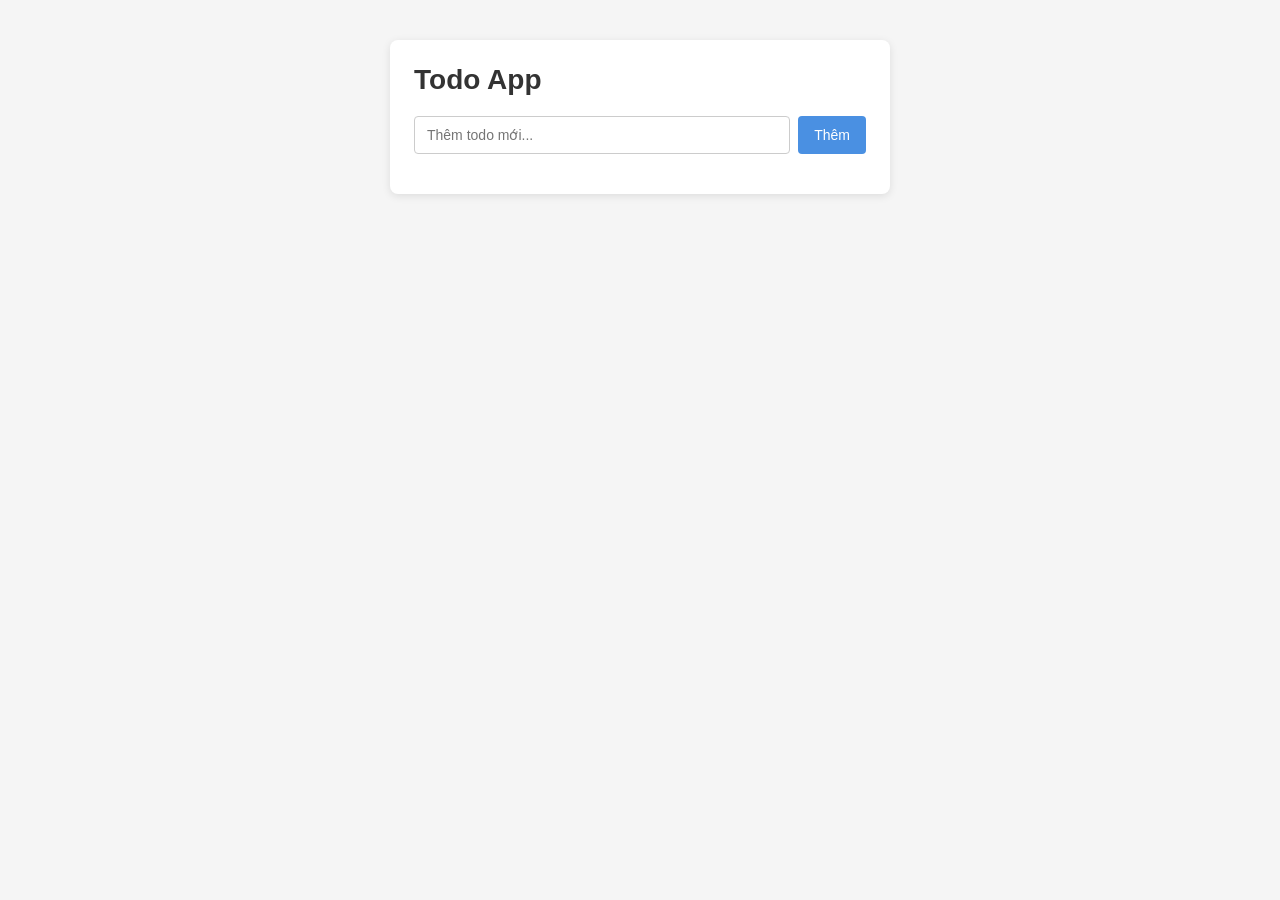
<file: PBT_09/index.html>
<!doctype html>
<html lang="vi">
  <head>
    <meta charset="UTF-8" />
    <meta name="viewport" content="width=device-width, initial-scale=1.0" />
    <title>Todo App</title>
    <link rel="stylesheet" href="style.css" />
  </head>
  <body>
    <div class="app">
      <h1>Todo App</h1>

      <div class="input-row">
        <input type="text" id="todoInput" placeholder="Thêm todo mới..." />
        <button id="addBtn">Thêm</button>
      </div>

      <ul id="todoList"></ul>

      <div id="footer" class="footer hidden">
        <span id="itemCount">0 items left</span>

        <div class="filters">
          <button class="filter-btn active" data-filter="all">All</button>
          <button class="filter-btn" data-filter="active">Active</button>
          <button class="filter-btn" data-filter="completed">Completed</button>
        </div>

        <button id="clearCompleted">Clear completed</button>
      </div>
    </div>

    <script src="app.js"></script>
  </body>
</html>
</file>
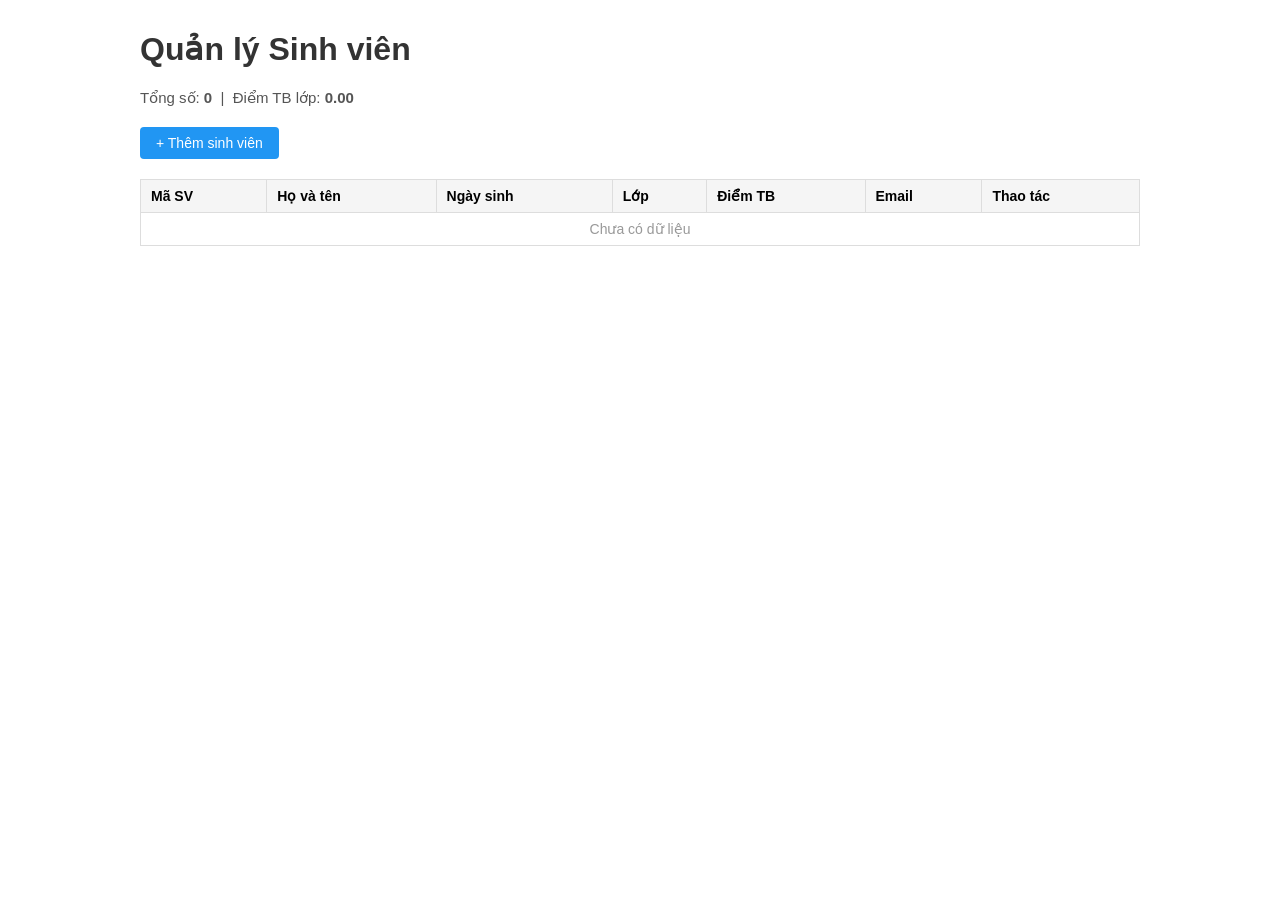
<file: BTTH03/Bai1/index.html>
<!doctype html>
<html lang="vi">
  <head>
    <meta charset="UTF-8" />
    <title>Quản lý Sinh viên</title>
    <link rel="stylesheet" href="style.css" />
  </head>
  <body>
    <h1>Quản lý Sinh viên</h1>

    <!-- Thống kê -->
    <div id="thong-ke">
      <span>Tổng số: <strong id="tong-so">0</strong></span>
      &nbsp;|&nbsp;
      <span>Điểm TB lớp: <strong id="diem-tb">0.00</strong></span>
    </div>

    <!-- Nút thêm -->
    <button id="btn-them" onclick="moForm(null)">+ Thêm sinh viên</button>

    <!-- Thông báo -->
    <div id="thong-bao"></div>

    <!-- Bảng danh sách -->
    <table>
      <thead>
        <tr>
          <th>Mã SV</th>
          <th>Họ và tên</th>
          <th>Ngày sinh</th>
          <th>Lớp</th>
          <th>Điểm TB</th>
          <th>Email</th>
          <th>Thao tác</th>
        </tr>
      </thead>
      <tbody id="bang-sv"></tbody>
    </table>

    <!-- Popup Form -->
    <div id="overlay" style="display: none">
      <div id="popup">
        <h2 id="tieu-de-form">Thêm sinh viên</h2>

        <div class="form-group">
          <label>Mã SV *</label>
          <input type="text" id="masv" placeholder="VD: SV001" />
          <span class="loi" id="loi-masv"></span>
        </div>

        <div class="form-group">
          <label>Họ và tên *</label>
          <input type="text" id="hoten" placeholder="Nguyễn Văn A" />
          <span class="loi" id="loi-hoten"></span>
        </div>

        <div class="form-group">
          <label>Ngày sinh *</label>
          <input type="date" id="ngaysinh" />
          <span class="loi" id="loi-ngaysinh"></span>
        </div>

        <div class="form-group">
          <label>Lớp *</label>
          <input type="text" id="lop" placeholder="VD: K66A" />
          <span class="loi" id="loi-lop"></span>
        </div>

        <div class="form-group">
          <label>Điểm TB *</label>
          <input type="number" id="diem" placeholder="0 - 10" step="0.1" min="0" max="10" />
          <span class="loi" id="loi-diem"></span>
        </div>

        <div class="form-group">
          <label>Email *</label>
          <input type="text" id="email" placeholder="example@email.com" />
          <span class="loi" id="loi-email"></span>
        </div>

        <div id="btn-group">
          <button id="btn-luu" onclick="luuSinhVien()">Lưu</button>
          <button id="btn-huy" onclick="dongForm()">Hủy</button>
        </div>
      </div>
    </div>

    <script src="app.js"></script>
  </body>
</html>
</file>
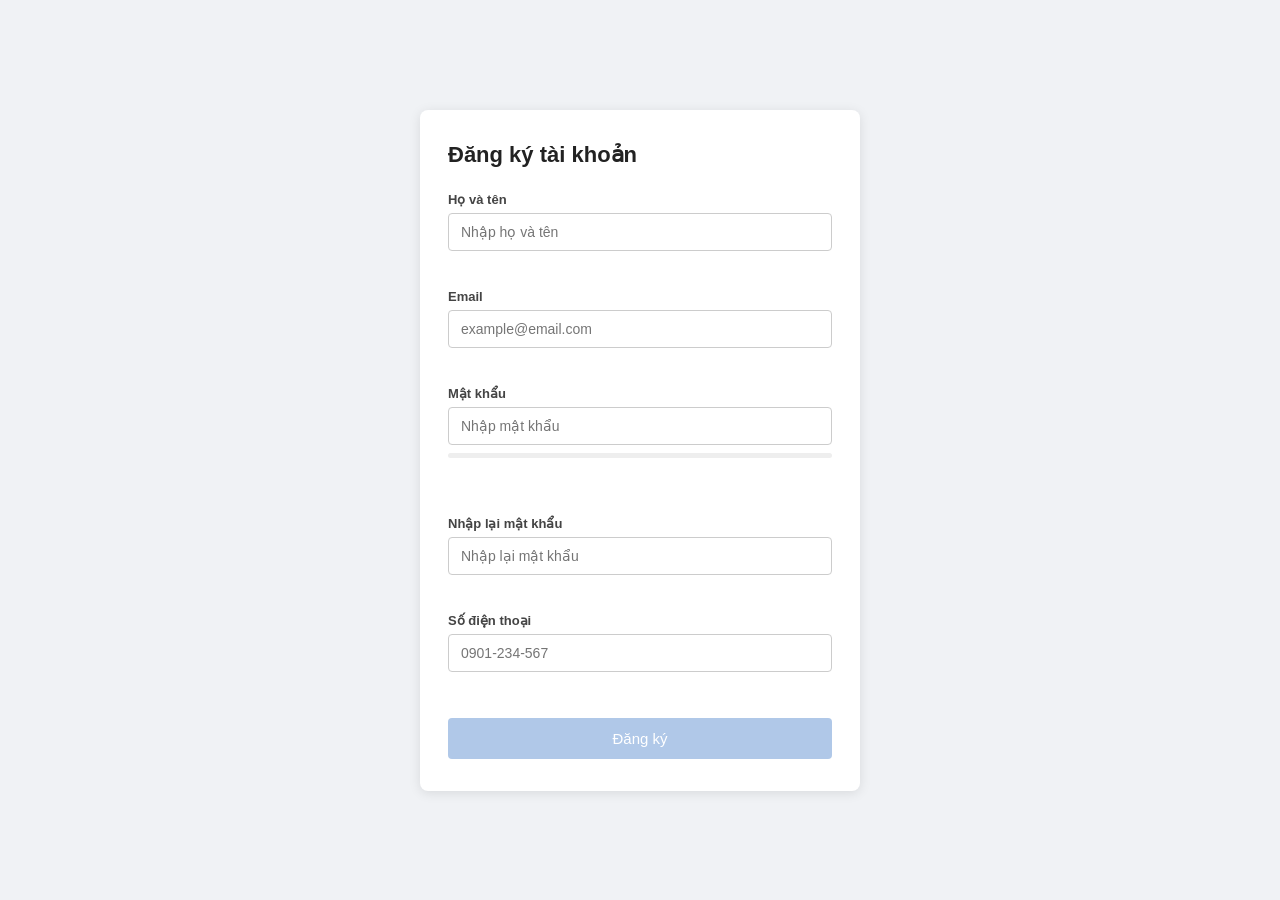
<file: PBT_09/form_validator/index.html>
<!doctype html>
<html lang="vi">
  <head>
    <meta charset="UTF-8" />
    <meta name="viewport" content="width=device-width, initial-scale=1.0" />
    <title>Đăng ký</title>
    <link rel="stylesheet" href="style.css" />
  </head>
  <body>
    <div class="container">
      <h1>Đăng ký tài khoản</h1>

      <form id="registerForm" novalidate>
        <!-- Họ tên -->
        <div class="field">
          <label for="name">Họ và tên</label>
          <div class="input-wrap">
            <input type="text" id="name" placeholder="Nhập họ và tên" />
            <span class="icon" id="nameIcon"></span>
          </div>
          <p class="error" id="nameError"></p>
        </div>

        <!-- Email -->
        <div class="field">
          <label for="email">Email</label>
          <div class="input-wrap">
            <input type="text" id="email" placeholder="example@email.com" />
            <span class="icon" id="emailIcon"></span>
          </div>
          <p class="error" id="emailError"></p>
        </div>

        <!-- Password -->
        <div class="field">
          <label for="password">Mật khẩu</label>
          <div class="input-wrap">
            <input type="password" id="password" placeholder="Nhập mật khẩu" />
            <span class="icon" id="passwordIcon"></span>
          </div>
          <div class="strength-bar">
            <div class="strength-fill" id="strengthFill"></div>
          </div>
          <p class="strength-label" id="strengthLabel"></p>
          <p class="error" id="passwordError"></p>
        </div>

        <!-- Confirm password -->
        <div class="field">
          <label for="confirm">Nhập lại mật khẩu</label>
          <div class="input-wrap">
            <input type="password" id="confirm" placeholder="Nhập lại mật khẩu" />
            <span class="icon" id="confirmIcon"></span>
          </div>
          <p class="error" id="confirmError"></p>
        </div>

        <!-- Phone -->
        <div class="field">
          <label for="phone">Số điện thoại</label>
          <div class="input-wrap">
            <input type="text" id="phone" placeholder="0901-234-567" maxlength="12" />
            <span class="icon" id="phoneIcon"></span>
          </div>
          <p class="error" id="phoneError"></p>
        </div>

        <button type="submit" id="submitBtn" disabled>Đăng ký</button>
      </form>
    </div>

    <!-- Modal -->
    <div class="modal-overlay hidden" id="modalOverlay">
      <div class="modal">
        <h2>🎉 Đăng ký thành công!</h2>
        <div id="modalInfo"></div>
        <button id="modalClose">Đóng</button>
      </div>
    </div>

    <script src="app.js"></script>
  </body>
</html>
</file>
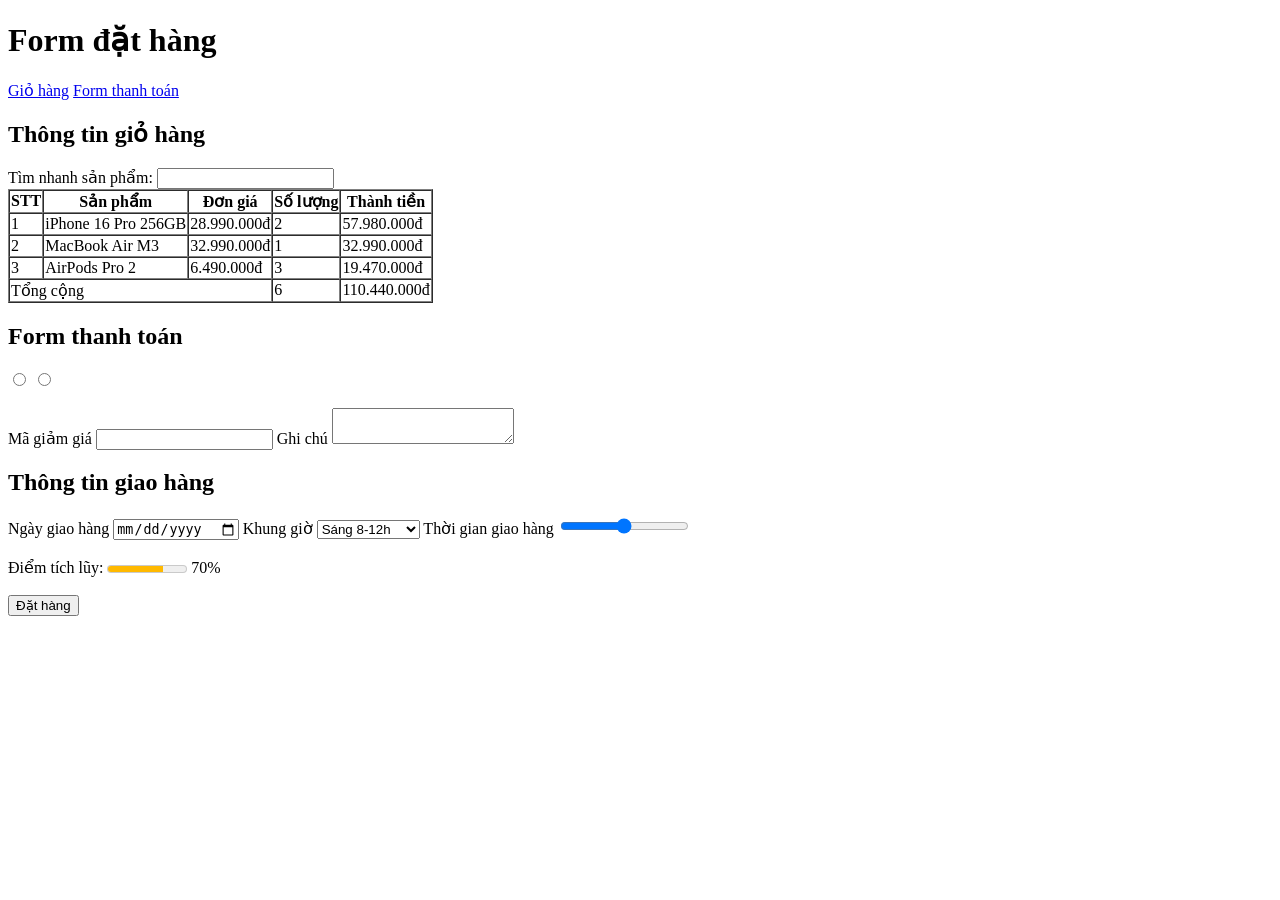
<file: PBT_02/checkout.html>
<!doctype html>
<html lang="vi">
  <head>
    <meta charset="UTF-8" />
    <meta name="viewport" content="width=device-width, initial-scale=1.0" />
    <title>Phạm Đức Anh</title>
  </head>
  <body>
    <header>
      <h1>Form đặt hàng</h1>
      <nav>
        <a href="#gio_hang">Giỏ hàng</a>
        <a href="#thanh_toan">Form thanh toán</a>
      </nav>
    </header>

    <main>
      <h2>Thông tin giỏ hàng</h2>

      <label for="tim_sp">Tìm nhanh sản phẩm:</label>
      <input list="ds_san_pham" id="tim_sp" name="tim_sp" />
      <datalist id="ds_san_pham">
        <option value="iPhone 16 Pro 256GB"></option>
        <option value="MacBook Air M3"></option>
        <option value="AirPods Pro 2"></option>
        <option value="Apple Watch Series 9"></option>
      </datalist>

      <section id="gio_hang">
        <table border="1" cellspacing="0" cellpadding="1">
          <thead>
            <tr>
              <th>STT</th>
              <th>Sản phẩm</th>
              <th>Đơn giá</th>
              <th>Số lượng</th>
              <th>Thành tiền</th>
            </tr>
          </thead>

          <tbody>
            <tr>
              <td>1</td>
              <td>iPhone 16 Pro 256GB</td>
              <td>28.990.000đ</td>
              <td>2</td>
              <td>57.980.000đ</td>
            </tr>

            <tr>
              <td>2</td>
              <td>MacBook Air M3</td>
              <td>32.990.000đ</td>
              <td>1</td>
              <td>32.990.000đ</td>
            </tr>

            <tr>
              <td>3</td>
              <td>AirPods Pro 2</td>
              <td>6.490.000đ</td>
              <td>3</td>
              <td>19.470.000đ</td>
            </tr>
          </tbody>

          <tfoot>
            <tr>
              <td colspan="3">Tổng cộng</td>
              <td>6</td>
              <td>
                <output name="tong_tien">110.440.000đ</output>
              </td>
            </tr>
          </tfoot>
        </table>
      </section>

      <section id="thanh_toan">
        <h2>Form thanh toán</h2>
        <form action="#">
         <input type="radio" name="phuong_thuc" id="chuyen_khoan" value="chuyen_khoan" />

            <input type="radio" name="phuong_thuc" id="vi_dien_tu" value="vi_dien_tu" />

          <br /><br />
          <label for="coupon">Mã giảm giá</label>
          <input type="text" name="coupon" id="coupon" pattern="SALE[0-9]{4}" />

          <label for="note">Ghi chú</label>
          <textarea name="note" id="note"></textarea>

          <h2>Thông tin giao hàng</h2>

          <label for="ngay_giao_hang">Ngày giao hàng</label>
          <input type="date" name="ngay_giao_hang" id="ngay_giao_hang" min="2026-04-29" />
          <label for="khung_gio">Khung giờ</label>
          <select name="khung_gio" id="khung_gio">
            <option value="sang">Sáng 8-12h</option>
            <option value="chieu">Chiều 14-18h</option>
            <option value="toi">Tối 18-21h</option>
          </select>

          <label for="thoi_gian">Thời gian giao hàng</label>
          <input type="range" name="thoi_gian" id="thoi_gian" min="1" max="7" step="1" />

          <br /><br />
          <label for="diem">Điểm tích lũy:</label>
            <meter id="diem" value="70" min="0" max="100" low="30" high="80" optimum="90"></meter>
          <span>70%</span>

          <br /><br />
          <button type="submit" aria-label="Xác nhận đặt hàng">Đặt hàng</button>
        </form>
      </section>
    </main>
  </body>
</html>
</file>
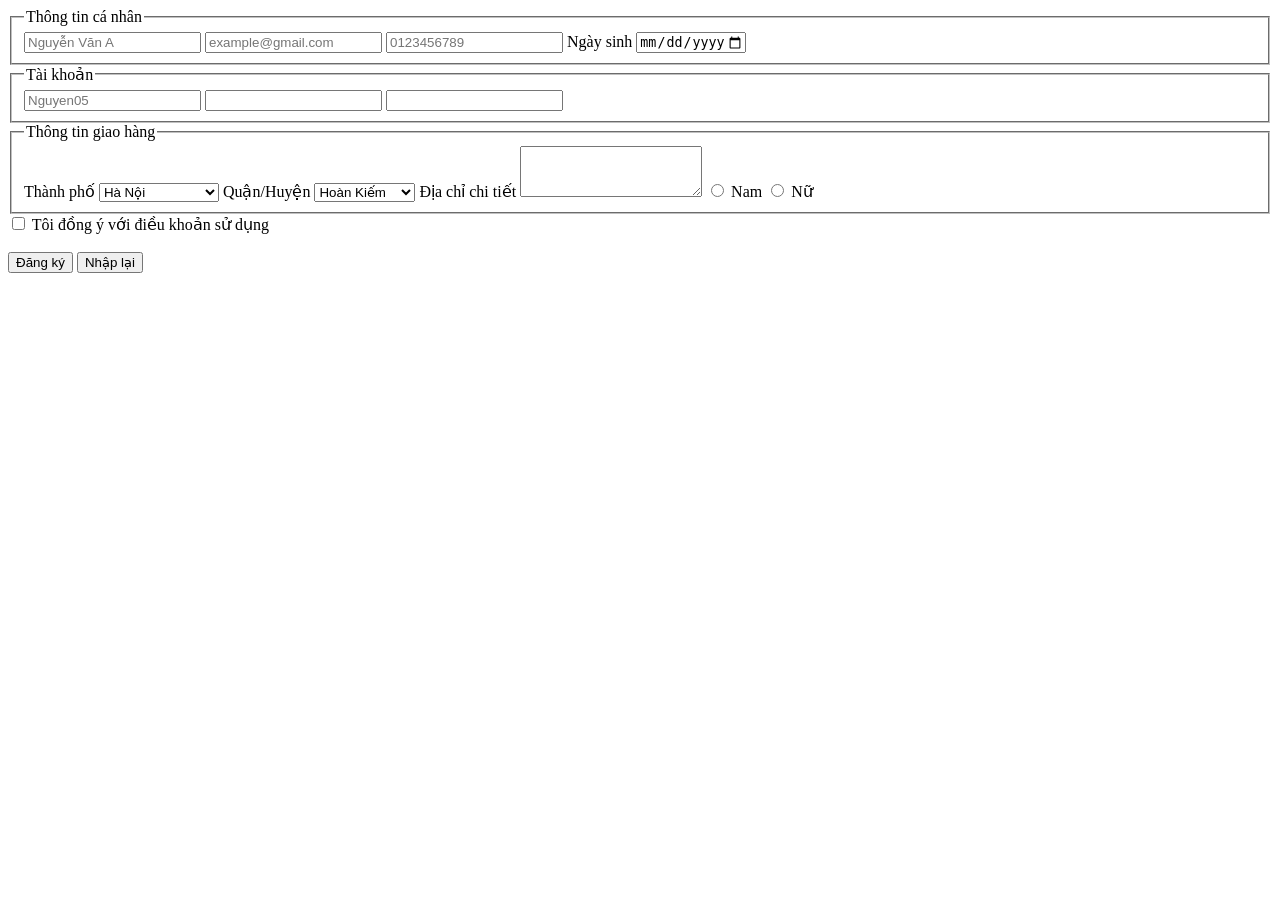
<file: PBT_02/register.html>
<!doctype html>
<html lang="vi">
  <head>
    <meta charset="UTF-8" />
    <meta name="viewport" content="width=device-width, initial-scale=1.0" />
    <title>Đăng ký tài khoản</title>
  </head>
  <body>
    <form action="#" method="post">
      <!-- Thông tin cá nhân -->
      <fieldset>
        <legend>Thông tin cá nhân</legend>

        <input type="text" name="fullname" id="fullname" placeholder="Nguyễn Văn A" required minlength="2" maxlength="50" />

        <input type="email" name="email" id="email" placeholder="example@gmail.com" required />


      <input type="tel" name="phone" id="phone" placeholder="0123456789" pattern="[0-9]{10}" required />

        <label for="dob">Ngày sinh</label>
        <input type="date" name="dob" id="dob" max="2026-04-28" />
      </fieldset>

      <!-- Tài khoản -->
      <fieldset>
        <legend>Tài khoản</legend>

       <input type="text" name="username" id="username" placeholder="Nguyen05" pattern="[a-zA-Z0-9_]{3,20}" required />
        <input type="password" name="password" id="password" minlength="8" pattern="(?=.*[A-Z])(?=.*[0-9]).{8,}" required />

        <input type="password" id="confirm-password" name="confirm-password" minlength="8" pattern="(?=.*[A-Z])(?=.*[0-9]).{8,}" required />
      </fieldset>

      <!-- Thông tin giao hàng -->
      <fieldset>
        <legend>Thông tin giao hàng</legend>

        <label for="city">Thành phố</label>
        <select name="city" id="city">
          <option value="hanoi">Hà Nội</option>
          <option value="hcm">TP. Hồ Chí Minh</option>
          <option value="danang">Đà Nẵng</option>
          <option value="haiphong">Hải Phòng</option>
          <option value="cantho">Cần Thơ</option>
        </select>

        <label for="district">Quận/Huyện</label>
        <select id="district" name="district">
          <option value="hk">Hoàn Kiếm</option>
          <option value="bd">Ba Đình</option>
          <option value="dd">Đống Đa</option>
          <option value="hbt">Hai Bà Trưng</option>
        </select>

        <label for="address">Địa chỉ chi tiết</label>
        <textarea id="address" name="address" rows="3"></textarea>

        <input type="radio" id="male" name="gender" value="male" />
        <label for="male">Nam</label>
        <input type="radio" id="female" name="gender" value="female" />
        <label for="female">Nữ</label>
      </fieldset>

      <!-- Điều khoản -->
      <input type="checkbox" id="terms" name="terms" required />
      <label for="terms">Tôi đồng ý với điều khoản sử dụng</label>

      <!-- Buttons -->
      <br /><br />
      <button type="submit">Đăng ký</button>
      <button type="reset">Nhập lại</button>
    </form>
  </body>
</html>
</file>
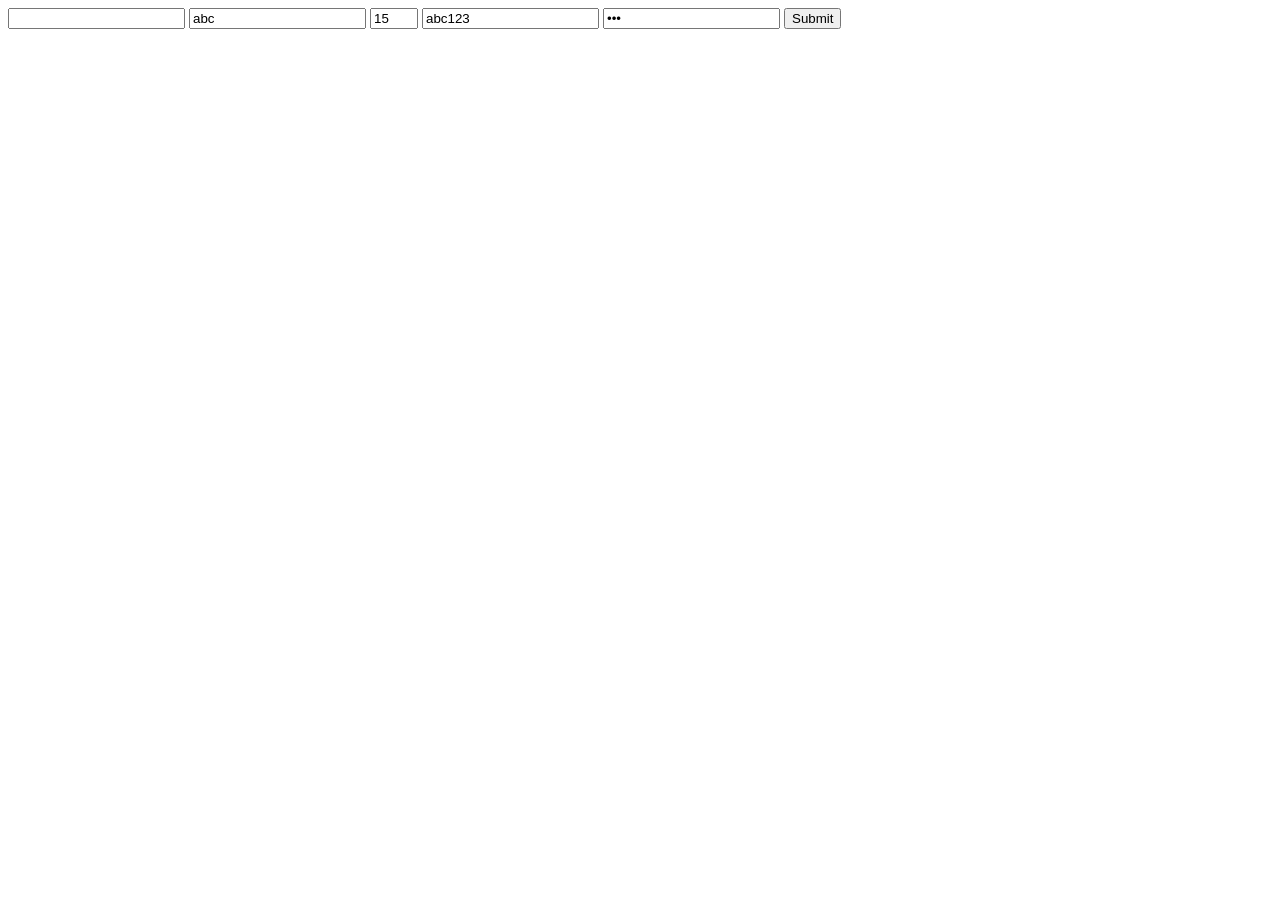
<file: PBT_02/validation_test.html>
<!doctype html>
<html lang="vi">
  <head>
    <meta charset="UTF-8" />
    <meta name="viewport" content="width=device-width, initial-scale=1.0" />
    <title>Phạm Đức Anh</title>
  </head>
  <body>
    <form>
      <input type="text" required value="" />
      <input type="email" value="abc" />
      <input type="number" min="1" max="10" value="15" />
      <input type="text" pattern="[0-9]{10}" value="abc123" />
      <input type="password" minlength="8" value="123" />
      <input type="submit" value="Submit" />
    </form>
  </body>
</html>
</file>
<file: PBT_09/style.css>
* {
  box-sizing: border-box;
  margin: 0;
  padding: 0;
}

body {
  font-family: sans-serif;
  background: #f5f5f5;
  padding: 40px 16px;
}

.app {
  max-width: 500px;
  margin: 0 auto;
  background: #fff;
  border-radius: 8px;
  padding: 24px;
  box-shadow: 0 2px 8px rgba(0, 0, 0, 0.1);
}

h1 {
  margin-bottom: 20px;
  font-size: 28px;
  color: #333;
}

.input-row {
  display: flex;
  gap: 8px;
  margin-bottom: 16px;
}

.input-row input {
  flex: 1;
  padding: 10px 12px;
  border: 1px solid #ccc;
  border-radius: 4px;
  font-size: 14px;
  outline: none;
}

.input-row input:focus {
  border-color: #4a90e2;
}

.input-row button {
  padding: 10px 16px;
  background: #4a90e2;
  color: #fff;
  border: none;
  border-radius: 4px;
  cursor: pointer;
  font-size: 14px;
}

.input-row button:hover {
  background: #357abd;
}

#todoList {
  list-style: none;
  margin-bottom: 8px;
}

.todo-item {
  display: flex;
  align-items: center;
  gap: 10px;
  padding: 10px 8px;
  border-bottom: 1px solid #eee;
}

.todo-item.hidden {
  display: none;
}

.todo-text {
  flex: 1;
  cursor: pointer;
  font-size: 14px;
  color: #333;
}

.todo-item.completed .todo-text {
  text-decoration: line-through;
  color: #aaa;
}

.edit-input {
  flex: 1;
  padding: 4px 8px;
  font-size: 14px;
  border: 1px solid #4a90e2;
  border-radius: 4px;
  outline: none;
}

.delete-btn {
  background: none;
  border: none;
  cursor: pointer;
  font-size: 14px;
  color: #aaa;
}

.delete-btn:hover {
  color: #e74c3c;
}

.footer {
  display: flex;
  align-items: center;
  justify-content: space-between;
  padding: 10px 8px 0;
  font-size: 13px;
  color: #888;
  flex-wrap: wrap;
  gap: 8px;
}

.footer.hidden {
  display: none;
}

.filters {
  display: flex;
  gap: 4px;
}

.filter-btn {
  background: none;
  border: 1px solid transparent;
  border-radius: 4px;
  padding: 3px 8px;
  cursor: pointer;
  font-size: 13px;
  color: #888;
}

.filter-btn:hover {
  color: #333;
}

.filter-btn.active {
  border-color: #4a90e2;
  color: #4a90e2;
}

#clearCompleted {
  background: none;
  border: none;
  cursor: pointer;
  font-size: 13px;
  color: #888;
}

#clearCompleted:hover {
  color: #e74c3c;
}
</file>
<file: BTTH03/Bai1/style.css>
body {
  font-family: Arial, sans-serif;
  max-width: 1000px;
  margin: 30px auto;
  padding: 0 20px;
}

h1 {
  color: #333;
}

#thong-ke {
  margin: 10px 0;
  font-size: 15px;
  color: #555;
}

#btn-them {
  margin: 10px 0;
  padding: 8px 16px;
  background: #2196f3;
  color: white;
  border: none;
  border-radius: 4px;
  cursor: pointer;
  font-size: 14px;
}

#btn-them:hover {
  background: #1976d2;
}

#thong-bao {
  margin: 8px 0;
  padding: 8px 12px;
  border-radius: 4px;
  display: none;
}

#thong-bao.success {
  background: #e8f5e9;
  color: #2e7d32;
  border: 1px solid #a5d6a7;
  display: block;
}

#thong-bao.error {
  background: #ffebee;
  color: #c62828;
  border: 1px solid #ef9a9a;
  display: block;
}

/* Bảng */
table {
  width: 100%;
  border-collapse: collapse;
  margin-top: 10px;
}

th,
td {
  border: 1px solid #ddd;
  padding: 8px 10px;
  text-align: left;
  font-size: 14px;
}

th {
  background: #f5f5f5;
  font-weight: bold;
}

tr:hover {
  background: #fafafa;
}

.btn-sua {
  padding: 4px 10px;
  background: #ff9800;
  color: white;
  border: none;
  border-radius: 3px;
  cursor: pointer;
  margin-right: 4px;
}

.btn-xoa {
  padding: 4px 10px;
  background: #f44336;
  color: white;
  border: none;
  border-radius: 3px;
  cursor: pointer;
}

/* Popup */
#overlay {
  position: fixed;
  top: 0;
  left: 0;
  width: 100%;
  height: 100%;
  background: rgba(0, 0, 0, 0.5);
  display: flex;
  align-items: center;
  justify-content: center;
}

#popup {
  background: white;
  padding: 24px;
  border-radius: 6px;
  width: 400px;
}

#popup h2 {
  margin: 0 0 16px 0;
  font-size: 18px;
  color: #333;
}

.form-group {
  margin-bottom: 12px;
}

.form-group label {
  display: block;
  font-size: 13px;
  margin-bottom: 4px;
  color: #555;
}

.form-group input {
  width: 100%;
  padding: 7px 10px;
  border: 1px solid #ccc;
  border-radius: 4px;
  font-size: 14px;
  box-sizing: border-box;
}

.form-group input.invalid {
  border-color: #f44336;
}

.loi {
  color: #f44336;
  font-size: 12px;
  display: block;
  margin-top: 2px;
}

#btn-group {
  display: flex;
  gap: 8px;
  margin-top: 16px;
}

#btn-luu {
  padding: 8px 20px;
  background: #4caf50;
  color: white;
  border: none;
  border-radius: 4px;
  cursor: pointer;
  font-size: 14px;
}

#btn-luu:hover {
  background: #388e3c;
}

#btn-huy {
  padding: 8px 20px;
  background: #9e9e9e;
  color: white;
  border: none;
  border-radius: 4px;
  cursor: pointer;
  font-size: 14px;
}

#btn-huy:hover {
  background: #757575;
}
</file>
<file: PBT_09/form_validator/style.css>
* {
  box-sizing: border-box;
  margin: 0;
  padding: 0;
}

body {
  font-family: sans-serif;
  background: #f0f2f5;
  min-height: 100vh;
  display: flex;
  align-items: center;
  justify-content: center;
  padding: 24px 16px;
}

.container {
  background: #fff;
  border-radius: 8px;
  padding: 32px 28px;
  width: 100%;
  max-width: 440px;
  box-shadow: 0 2px 12px rgba(0, 0, 0, 0.1);
}

h1 {
  font-size: 22px;
  margin-bottom: 24px;
  color: #222;
}

.field {
  margin-bottom: 18px;
}

label {
  display: block;
  font-size: 13px;
  font-weight: 600;
  color: #444;
  margin-bottom: 6px;
}

.input-wrap {
  position: relative;
}

.input-wrap input {
  width: 100%;
  padding: 10px 36px 10px 12px;
  border: 1px solid #ccc;
  border-radius: 4px;
  font-size: 14px;
  outline: none;
  transition: border-color 0.2s;
}

.input-wrap input:focus {
  border-color: #4a90e2;
}

.input-wrap input.valid {
  border-color: #27ae60;
}

.input-wrap input.invalid {
  border-color: #e74c3c;
}

.icon {
  position: absolute;
  right: 10px;
  top: 50%;
  transform: translateY(-50%);
  font-size: 15px;
}

.error {
  font-size: 12px;
  color: #e74c3c;
  margin-top: 4px;
  min-height: 16px;
}

/* Strength bar */
.strength-bar {
  height: 5px;
  background: #eee;
  border-radius: 4px;
  margin-top: 8px;
  overflow: hidden;
}

.strength-fill {
  height: 100%;
  width: 0%;
  border-radius: 4px;
  transition:
    width 0.3s,
    background 0.3s;
}

.strength-label {
  font-size: 12px;
  margin-top: 4px;
  min-height: 16px;
  font-weight: 600;
}

/* Submit */
#submitBtn {
  width: 100%;
  padding: 12px;
  background: #4a90e2;
  color: #fff;
  border: none;
  border-radius: 4px;
  font-size: 15px;
  cursor: pointer;
  margin-top: 8px;
  transition: background 0.2s;
}

#submitBtn:hover:not(:disabled) {
  background: #357abd;
}

#submitBtn:disabled {
  background: #b0c8e8;
  cursor: not-allowed;
}

/* Modal */
.modal-overlay {
  position: fixed;
  inset: 0;
  background: rgba(0, 0, 0, 0.45);
  display: flex;
  align-items: center;
  justify-content: center;
  z-index: 100;
}

.modal-overlay.hidden {
  display: none;
}

.modal {
  background: #fff;
  border-radius: 8px;
  padding: 28px 24px;
  max-width: 380px;
  width: 90%;
}

.modal h2 {
  font-size: 20px;
  margin-bottom: 16px;
  color: #222;
}

#modalInfo p {
  font-size: 14px;
  color: #444;
  margin-bottom: 8px;
}

#modalInfo span {
  font-weight: 600;
  color: #222;
}

#modalClose {
  margin-top: 20px;
  width: 100%;
  padding: 10px;
  background: #4a90e2;
  color: #fff;
  border: none;
  border-radius: 4px;
  font-size: 14px;
  cursor: pointer;
}

#modalClose:hover {
  background: #357abd;
}
</file>
